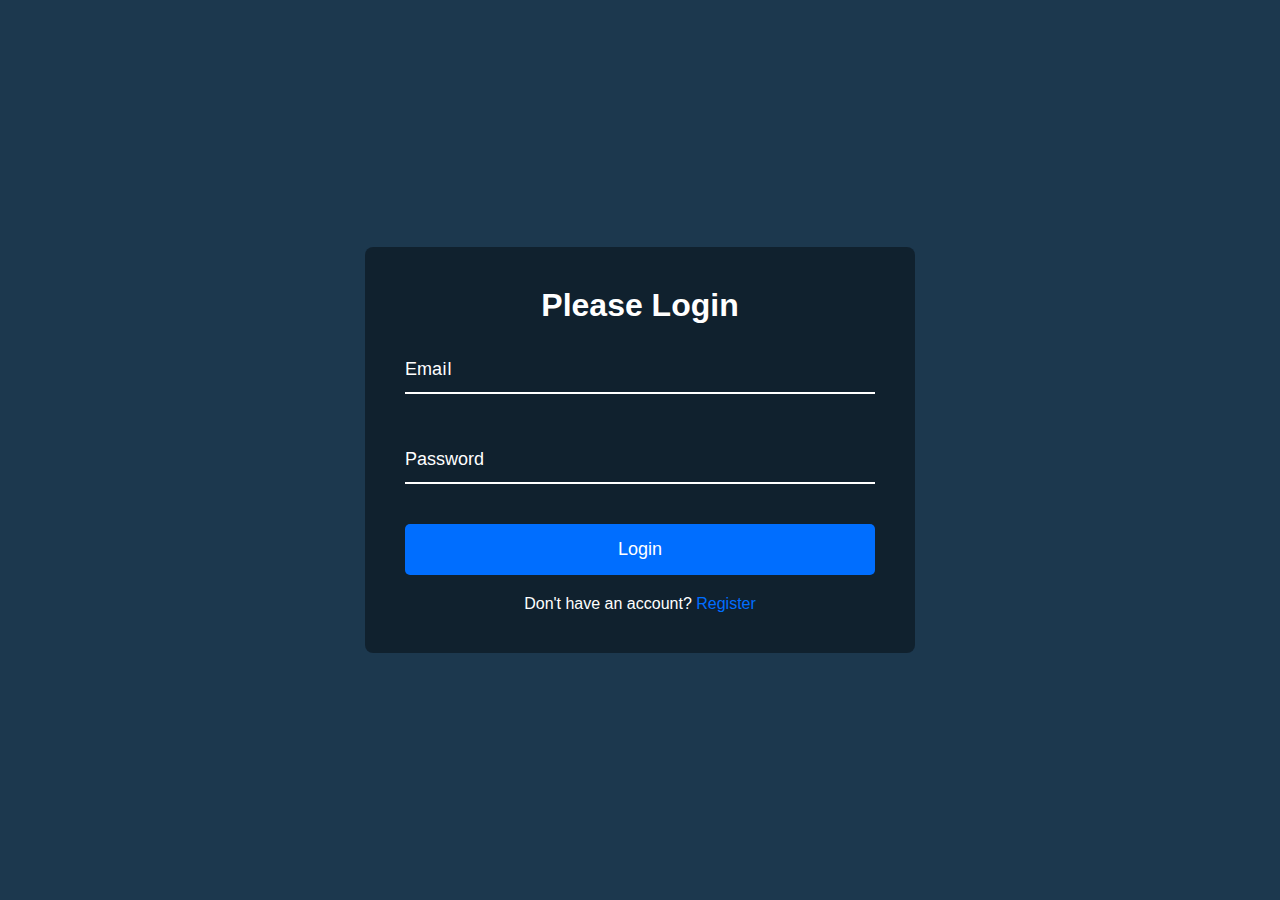
<file: index.html>
<!DOCTYPE html>
<html lang="en">
  <head>
    <meta charset="UTF-8" />
    <meta http-equiv="X-UA-Compatible" content="IE=edge" />
    <meta name="viewport" content="width=device-width, initial-scale=1.0" />
    <title>Log in Artificial Intelligence</title>
    <link rel="stylesheet" href="./css/main.css" />
    <link rel="stylesheet" href="./css/all.min.css" />
  </head>
  <body>
    <div class="container">
      <h1>Please Login</h1>
      <form action="">
        <div class="form-control">
          <input type="email" name="email" required />
          <label for="email">Email</label>
        </div>
        <div class="form-control">
          <input type="password" name="password" required />
          <label for="password">Password</label>
        </div>

        <button type="submit" class="btn">Login</button>
        <p class="text">Don't have an account? <a href="register.html">Register</a></p>
      </form>
    </div>
    <script src="./js/app.js"></script>
  </body>
</html>
</file>
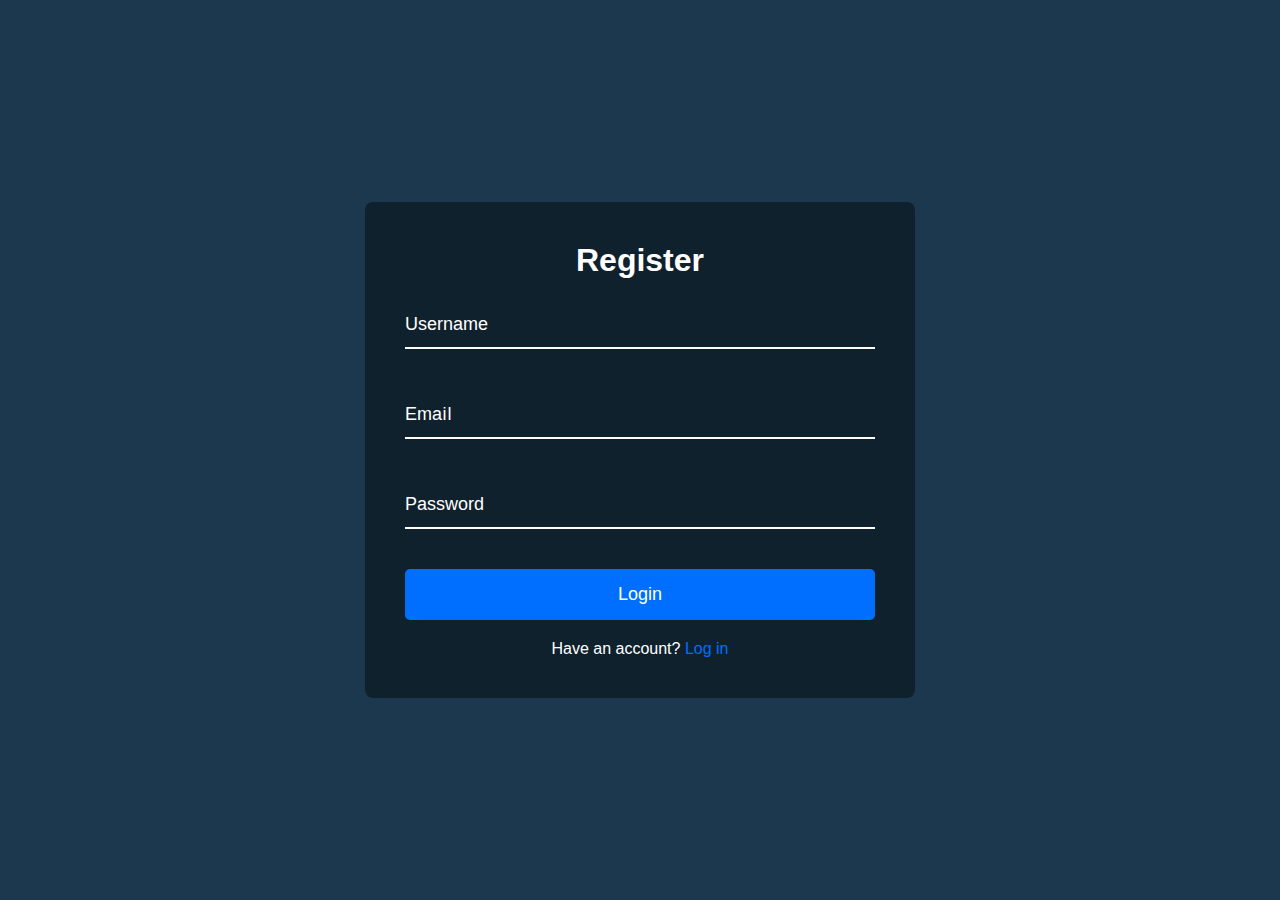
<file: register.html>
<!DOCTYPE html>
<html lang="en">
  <head>
    <meta charset="UTF-8" />
    <meta http-equiv="X-UA-Compatible" content="IE=edge" />
    <meta name="viewport" content="width=device-width, initial-scale=1.0" />
    <title>Register Artificial Intelligence</title>
    <link rel="stylesheet" href="./css/main.css" />
    <link rel="stylesheet" href="./css/all.min.css" />
  </head>
  <body>
    <div class="container">
      <h1>Register</h1>
      <form action="">
        <div class="form-control">
          <input type="text" name="username" required />
          <label for="username">Username</label>
        </div>
        <div class="form-control">
          <input type="email" name="email" required />
          <label for="email">Email</label>
        </div>
        <div class="form-control">
          <input type="password" name="password" required />
          <label for="password">Password</label>
        </div>

        <button type="submit" class="btn">Login</button>
        <p class="text">Have an account? <a href="./index.html">Log in</a></p>
      </form>
    </div>
    <script src="./js/app.js"></script>
  </body>
</html>
</file>
<file: css/main.css>
* {
    margin: 0;
    padding: 0;
    box-sizing: border-box;
    font-family: sans-serif;
}

body {
    display: flex;
    align-items: center;
    justify-content: center;
    height: 100vh;
    overflow-x: hidden;
    padding: 0 2rem;
    color: #fff;
    background-color: rgb(28, 56, 78);
}

.container {
    padding: 40px;
    background-color: rgba(0, 0, 0, 0.404);
    border-radius: 8px;
    text-align: center;
    width: 550px;
}

.container h1 {
    margin-bottom: 20px;
}

.container .form-control {
    margin: 10px 0 40px;
    position: relative;
}

.form-control input {
    display: block;
    padding: 15px 0;
    background-color: transparent;
    border: none;
    outline: none;
    color: #fff;
    font-size: 1rem;
    border-bottom: 2px solid #fff;
    width: 100%;
}

.form-control input:focus,
.form-control input:valid {
    border-bottom-color: rgb(0, 110, 255);
}

.btn {
    display: inline-block;
    width: 100%;
    padding: 15px;
    border-radius: 5px;
    border: none;
    outline: none;
    margin-bottom: 20px;
    background-color: rgb(0, 110, 255);
    font-size: 18px;
    color: #fff;
}

.btn:active {
    transform: scale(.98);
}

a {
    text-decoration: none;
    color: rgb(0, 110, 255);
}

.form-control label {
    position: absolute;
    left: 0;
    top: 15px;
}

.form-control label span {
    display: inline-block;
    font-size: 18px;
    min-width: 5px;
    transition: 0.3s cubic-bezier(0.68, -0.55, 0.265, 1.55);
}

.form-control input:focus + label span,
.form-control input:valid + label span {
    color: rgb(0, 110, 255);
    transform: translateY(-30px);
}
</file>
